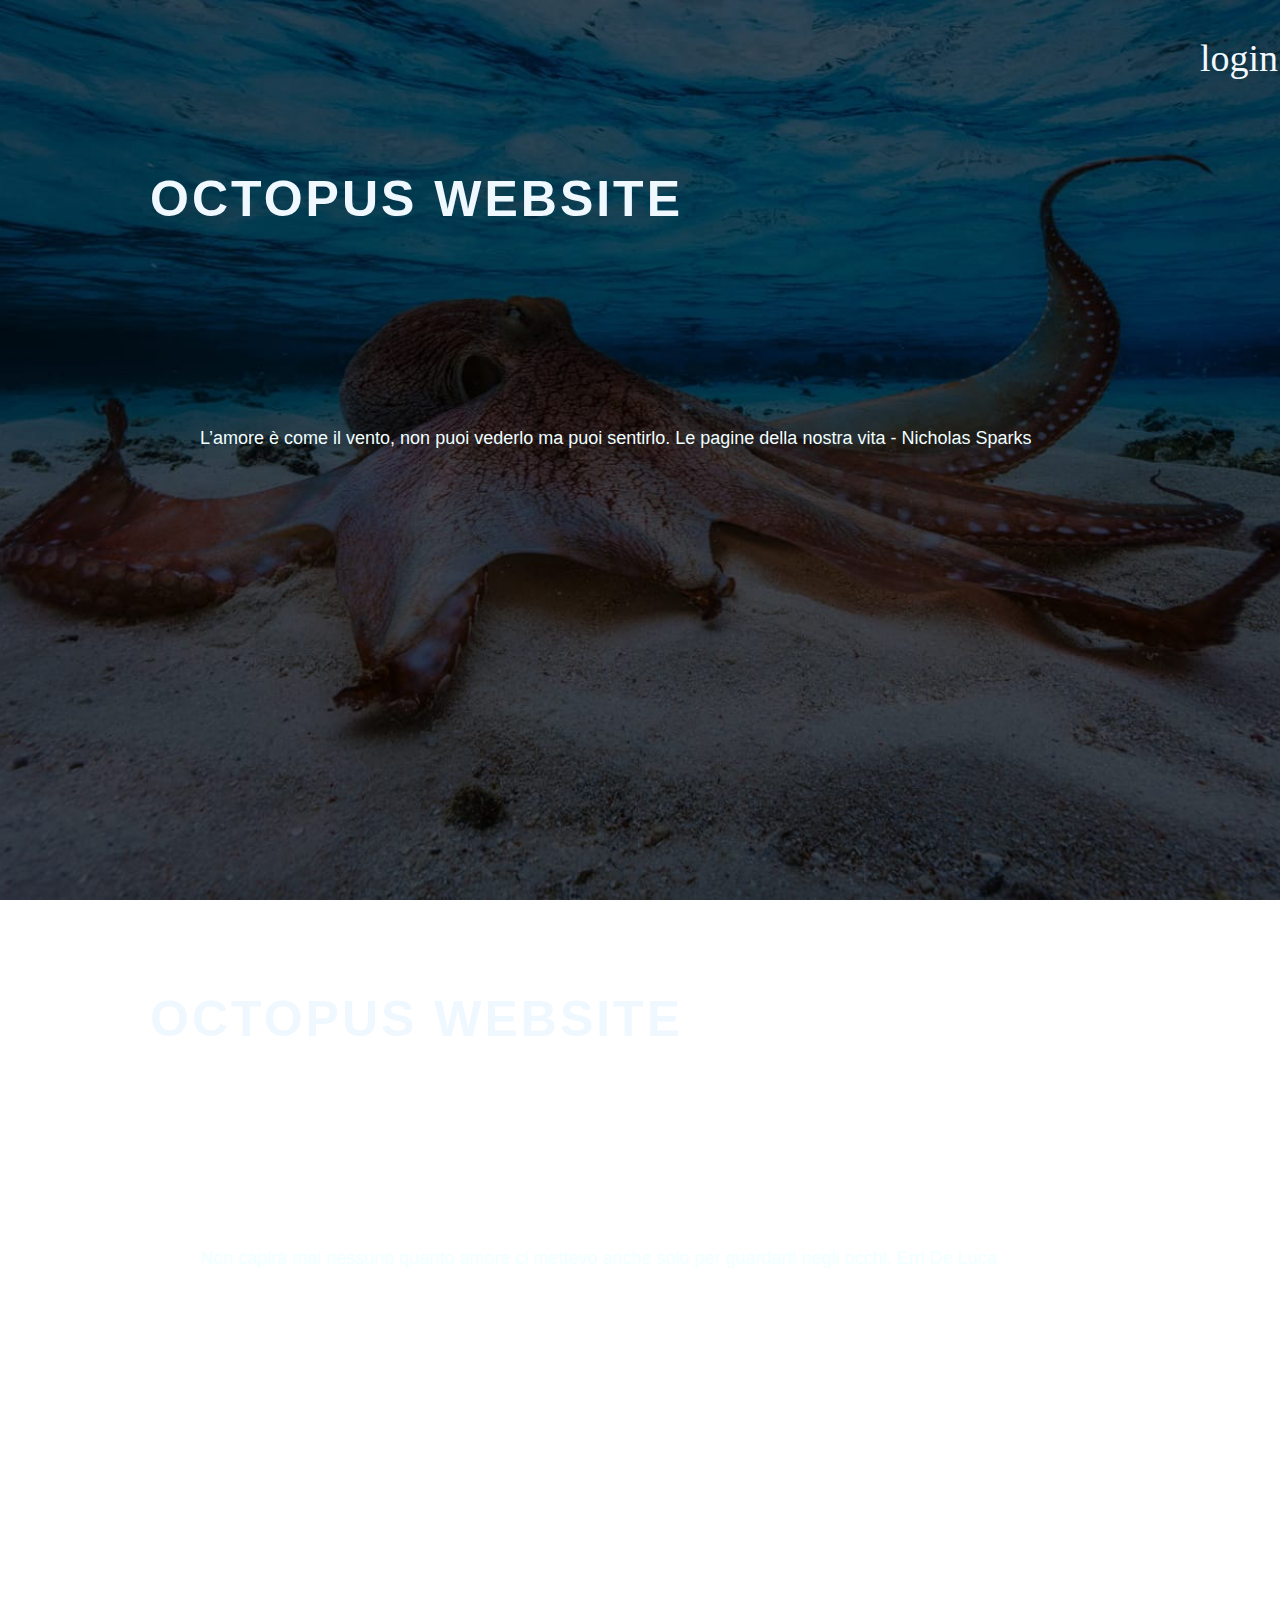
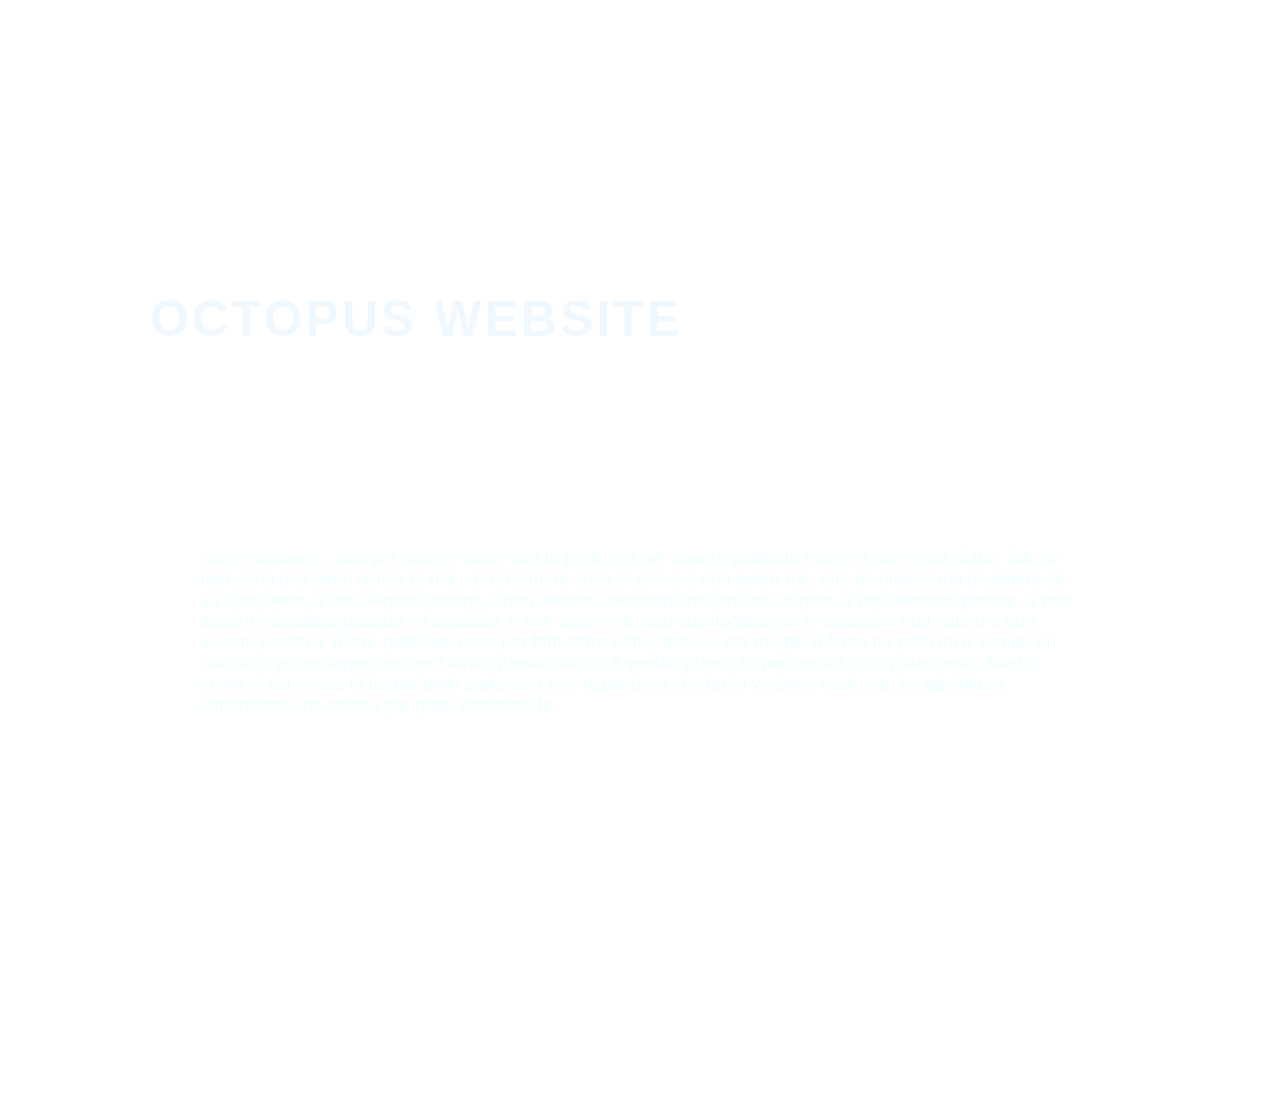
<file: index.html>
<!DOCTYPE html>
<html lang="ita">
<head>
    <title>Octopus</title>
    <link rel="stylesheet" href="index.css">
</head>
<body>
    
    <div class="container1">
        <br>
        <br>
            <a href="login.html">login</a>
        <h1>Octopus website</h1>
        <p>L’amore è come il vento, non puoi vederlo ma puoi sentirlo.
            Le pagine della nostra vita - Nicholas Sparks</p>
    </div>
    <div class="container2">
        <h1>Octopus website</h1>
        <p>Non capirà mai nessuno quanto amore ci mettevo anche solo per guardarti negli occhi.
            Erri De Luca
            </p>
    </div>
    <div class="container3">
        <h1>Octopus website</h1>
        <p>vorrei sciriverti....non per sapere come stai tu però, ma per sapere piuttosto come si sta senza di 
            me. Sai, io non sono mai stato senza di me, vorrei sapere cosa si prova a non avere me, che mi 
        preoccupo di sapere se va tutto bene, a non sentirmi ridere, a non sentirmi canticchiare canzoni stupide, 
    a non sentirmi parlare, a non sentirmi sbraitare quando mi arrabbio, a non avere me, con cui sfogarsi per le
cose che non vanno o non avermi pronto li' a fare qualsiasi cosa per farti stare bene, forse si sta meglio o forse no 
però mi è venuto un dubbio e vorrei sapere se ogni tanto questo dubbio è venuto pure a te perchè sai, io a volte
me lo chiedo come si sta senza di te, poi però preferisco non rispondere che tanto va bene cosi', sai, ho addirittura 
dimenticato me stesso per poter ricordare te.</p>
    </div>
</body>
</html>
</file>
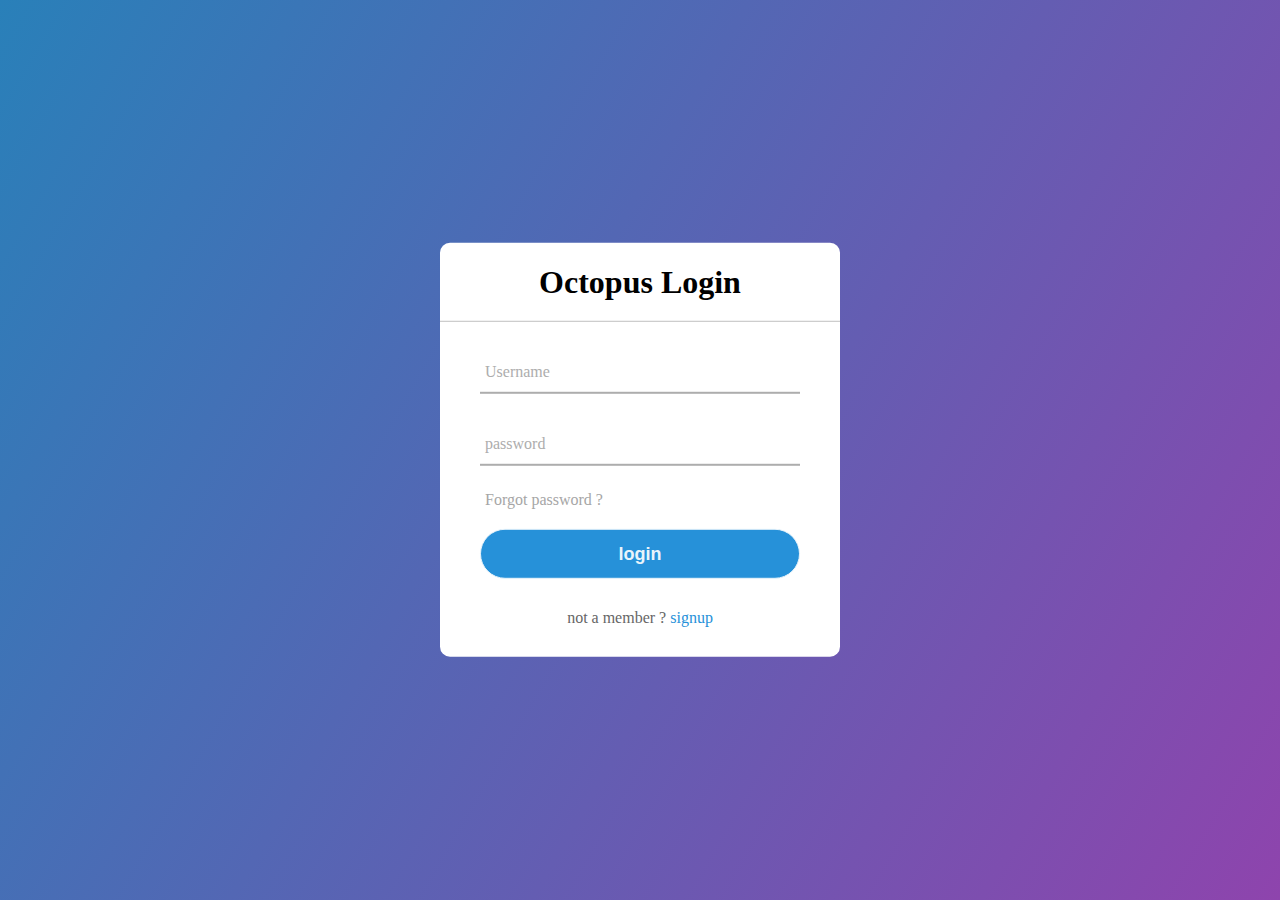
<file: login.html>
<!DOCTYPE html>
<html lang="en">
<head>
    <link rel="stylesheet" href="style.css">
    <title>login</title>
</head>
<body>
    <div class="center">
        <h1>Octopus Login</h1>
        <form method="post">
            <div class="txt_field">
                <input type="text" required> 
                <span></span>
                <label>Username</label>
            </div>
            <div class="txt_field">
                <input type="password" required> 
                <span></span>
                <label>password</label>
            </div>
            <div class="pass">
                Forgot password ?
            </div>
             <input type="submit" value="login">
             <div class="signup_link">
                not a member ? <a href="#">signup</a>
            </div>
        </form>
    </div>
</body>
</html>
</file>
<file: index.css>
*
{
    margin: 0;
    padding: 0;
}

.container1 {
    width: 100%;
    height: 100vh;
    background-image: url("polpo1.jpeg");
    background-size: cover;
    background-position: center;
    background-attachment: fixed;
    display: table;
}

.container2 
{
    width: 100%;
    height: 100vh;
    background-image: url("polpo2.jpeg");
    background-size: cover;
    background-position: center;
    background-attachment: fixed;
    display: table;
}

.container3 
{
    width: 100%;
    height: 100vh;
    background-image: url("polpo3.jpeg");
    background-size: cover;
    background-position: center;
    background-attachment: fixed;
    display: table;
}

h1{
    font-size:  50px;
    color: aliceblue;
    font-weight: 600;
    font-family: 'teko',sans-serif;
    letter-spacing: 3px;
    text-transform: uppercase;
    margin-left: 150px;
    margin-top: 90px;
}

p 
{
    font-size: large;
    color: azure;
    font-family: 'teko',sans-serif;
    margin: 200px;
}


a {
    margin-left: 1200px;
    text-decoration: none;
    color: aliceblue;
    font-size: 38px;
}
</file>
<file: style.css>
body
{
    margin: 0;
    padding: 0;
    font-family: montserrat;
    background-image: linear-gradient(120deg,#2980b9,#8e44ad);
    background-repeat: no-repeat;
    height: 100vh;
    width: 300px;
    overflow:hidden;
}

.center 
{
    position: absolute;
    top: 50%;
    left: 50%;
    transform: translate(-50%, -50%);
    width: 400px;
    background: white;
    border-radius: 10px;
} 

.center h1 
{
    text-align: center;
    padding: 0 0 20px 0;
    border-bottom: 1px solid silver;

}

.center form
{
    padding: 0 40px;
    box-sizing: border-box;

}

form .txt_field
{
    position: relative;
    border-bottom: 2px solid #adadad;
    margin : 30px 0;


}

.txt_field input
{
    width: 100%;
    padding: 0 5px;
    height: 40px;
    font-size: 16px;
    border: none;
    background: none;
    outline: none;

}

.txt_field label
{
    position: absolute;
    top: 50%;
    left: 5px;
    color: #adadad;
    transform: translateY(-50%);
    font-size: 16px;
    pointer-events: none;
    transition: .5s;
}

.txt_field span::before 
{
    content: '';
    position: absolute;
    top: 40px;
    left: 0;
    width:  0%;
    height: 2px;
    background: #2691d9;
    transition: .5s;
}

.txt_field input:focus ~ label,
.txt_field input:valid ~ label
{
    top : -5px;
    color: #2691d9;
}

.txt_field input:focus ~ span::before,
.txt_field input:valid ~ span::before
{
    width: 100%;
}

.pass{
    margin: -5px 0 20px 5px;
    color: #a6a6a6;
    cursor: pointer;
}

.pass:hover
{
    text-decoration: underline;
}

input[type="submit"]{
    width: 100%;
    height: 50px;
    border: 1px solid;
    background: #2691d9;
    border-radius: 25px;
    font-size: 18px;
    color: #e9f4fb;
    font-weight: 700;
    cursor: pointer;
    outline: none;
}

input[type="submit"]:hover
{
    border-color: #2691d9;
    transition: .5s;
}

.signup_link 
{
    margin: 30px 0;
    text-align: center;
    font-size: 16px;
    color: #666666;
}

.signup_link a
{
    color: #2691d9;
    text-decoration: none;
}

.signup_link a:hover
{
    text-decoration: underline;

}
</file>
